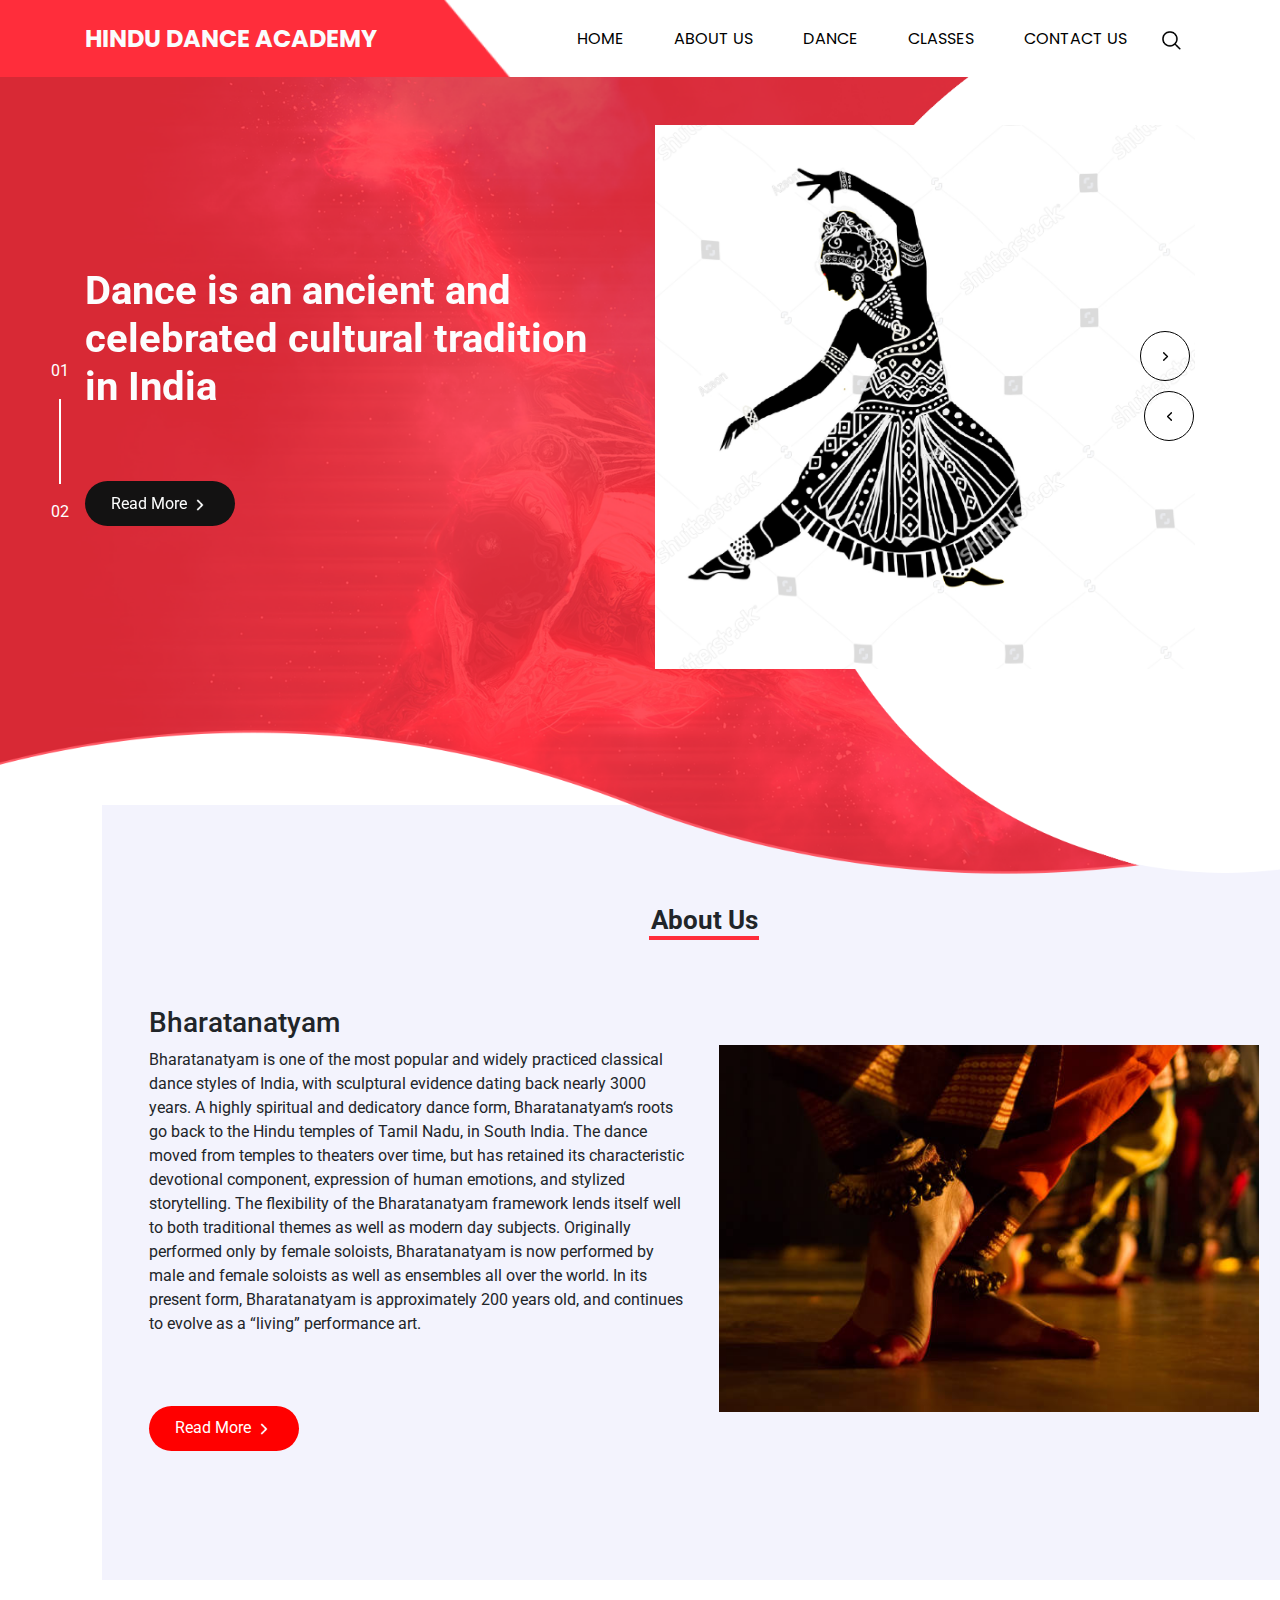
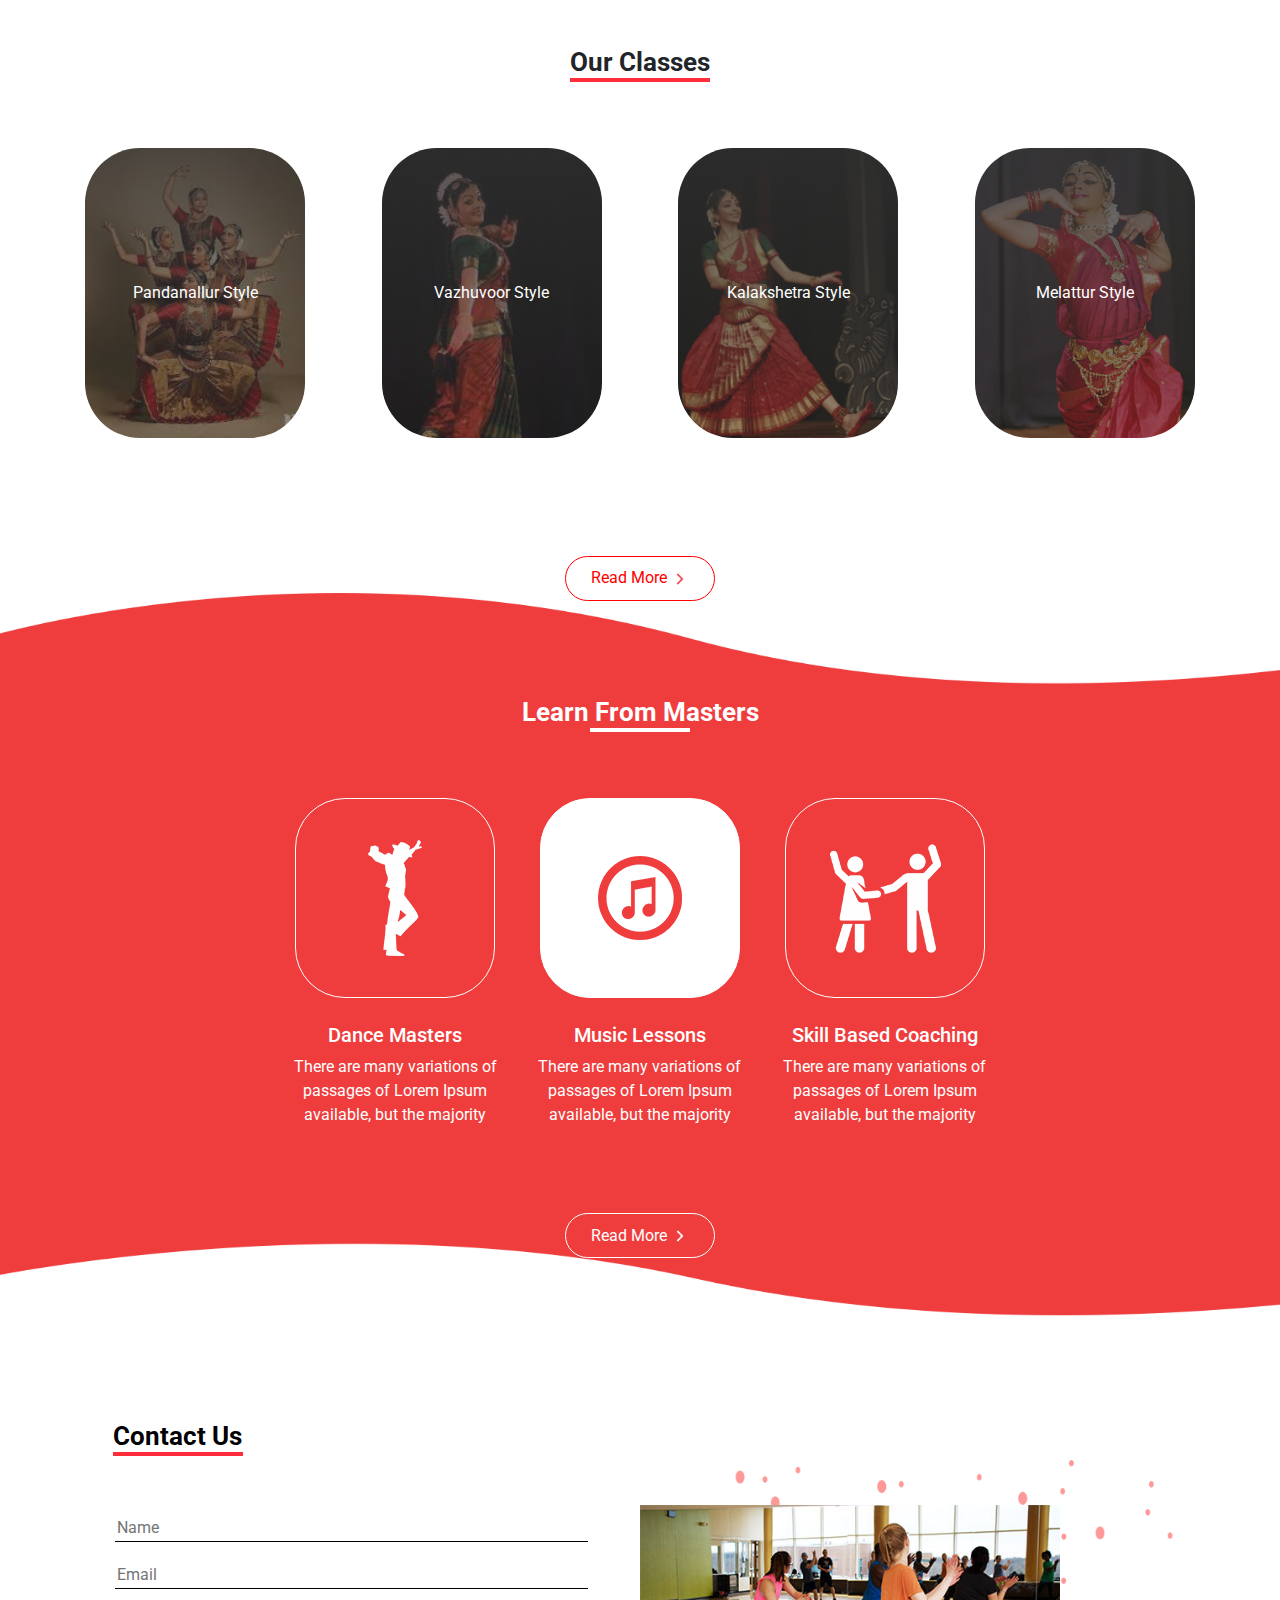
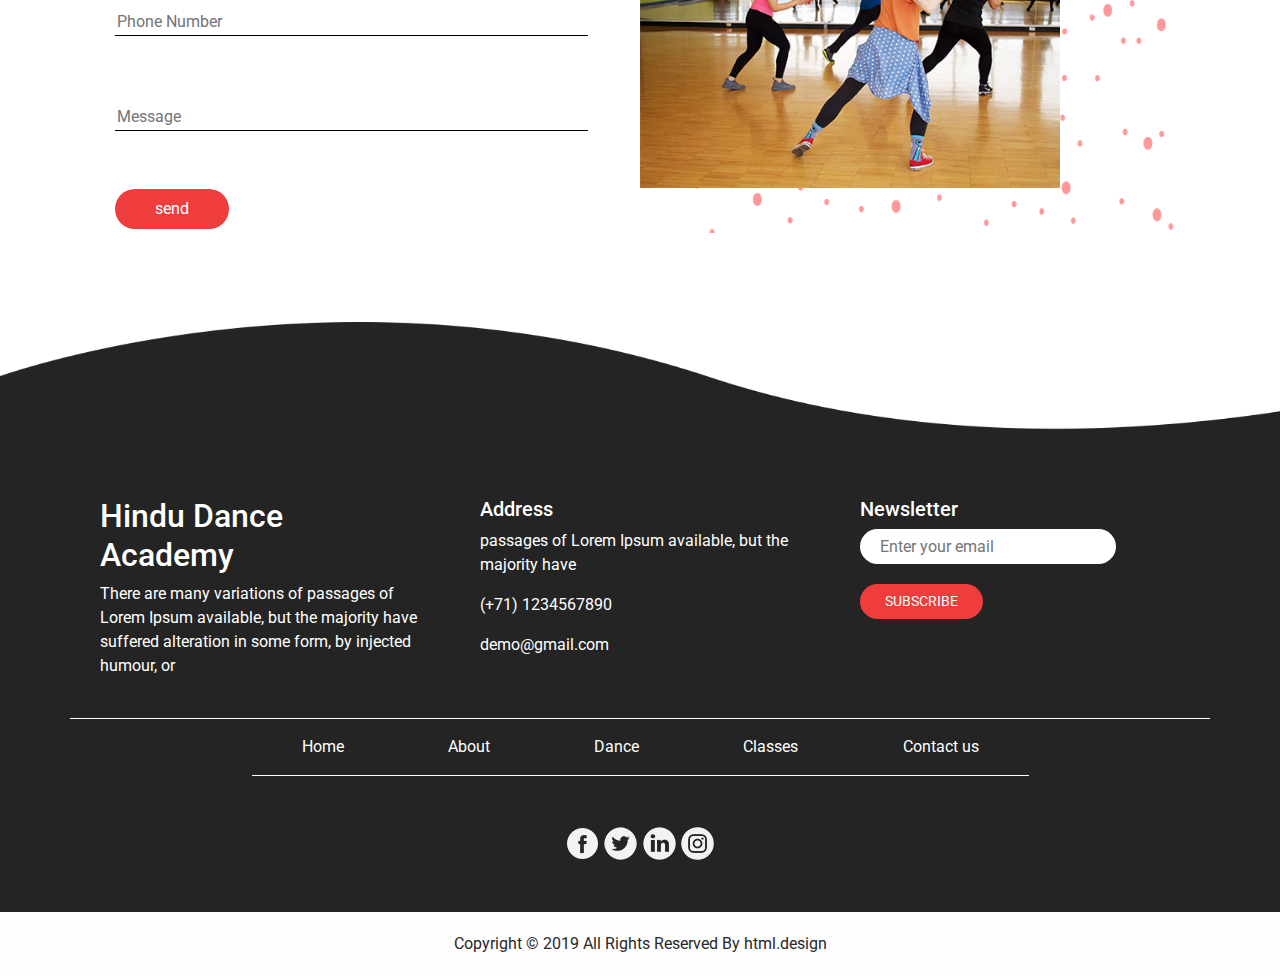
<file: index.html>
<!DOCTYPE html>
<html>

<head>
  <!-- Basic -->
  <meta charset="utf-8" />
  <meta http-equiv="X-UA-Compatible" content="IE=edge" />
  <!-- Mobile Metas -->
  <meta name="viewport" content="width=device-width, initial-scale=1, shrink-to-fit=no" />
  <!-- Site Metas -->
  <meta name="keywords" content="" />
  <meta name="description" content="" />
  <meta name="author" content="" />

  <title>Hindu Dance Academy</title>

  <!-- slider stylesheet -->
  <link rel="stylesheet" type="text/css"
    href="https://cdnjs.cloudflare.com/ajax/libs/OwlCarousel2/2.1.3/assets/owl.carousel.min.css" />

  <!-- bootstrap core css -->
  <link rel="stylesheet" type="text/css" href="css/bootstrap.css" />

  <!-- fonts style -->
  <link href="https://fonts.googleapis.com/css?family=Poppins:300,400,600,700|Roboto:300,400,700&display=swap"
    rel="stylesheet">
  <!-- Custom styles for this template -->
  <link href="css/style.css" rel="stylesheet" />
  <!-- responsive style -->
  <link href="css/responsive.css" rel="stylesheet" />
</head>

<body>

  <div class="hero_area">
    <!-- header section strats -->
    <header class="header_section">
      <div class="container">
        <nav class="navbar navbar-expand-lg custom_nav-container pt-3">
          <a class="navbar-brand" href="#">
            Hindu Dance Academy
          </a>
          <button class="navbar-toggler" type="button" data-toggle="collapse" data-target="#navbarSupportedContent"
            aria-controls="navbarSupportedContent" aria-expanded="false" aria-label="Toggle navigation">
            <span class="navbar-toggler-icon"></span>
          </button>

          <div class="collapse navbar-collapse" id="navbarSupportedContent">
            <ul class="navbar-nav ml-auto mr-2">
              <li class="nav-item active">
                <a class="nav-link" href="index.html">Home <span class="sr-only">(current)</span></a>
              </li>
              <li class="nav-item">
                <a class="nav-link" href="about.html">About Us </a>
              </li>
              <li class="nav-item">
                <a class="nav-link" href="dance.html">Dance</a>
              </li>
              <li class="nav-item">
                <a class="nav-link" href="classes.html">Classes</a>
              </li>

              <li class="nav-item">
                <a class="nav-link" href="contact.html">Contact us</a>
              </li>

            </ul>
            <form class="form-inline my-2 my-lg-0">

              <button class="btn  my-2 my-sm-0 nav_search-btn" type="submit"></button>
            </form>
          </div>
        </nav>
      </div>
    </header>
    <!-- end header section -->
    <!-- slider section -->
    <section class=" slider_section position-relative">
      <div class="number-container d-none d-md-block">
        <div class="number-box">
          <span>
            01
          </span>
          <hr>
          <span>
            02
          </span>
        </div>
      </div>
      <div id="carouselExampleControls" class="carousel slide" data-ride="carousel">
        <div class="carousel-inner">
          <div class="carousel-item active">
            <div class="container slider_item-box">
              <div class="row pt-5">
                <div class="col-md-6">
                  <div class="slider-box-detail">
                    <h1>
                      Dance is an ancient and celebrated cultural tradition in India
                    </h1>
                    <div>
                      <a href="">
                        <div>
                          <span>
                            Read More
                          </span>
                          <span>
                            <img src="images/right.png" alt="" style="width: 18px;">
                          </span>
                        </div>
                      </a>
                    </div>
                  </div>
                </div>
                <div class="col-md-6">
                  <div class="slider_box-img">
                    <div class="slider_item_img-box">
                      <img src="images/dancer.png" alt="" class="img-fluid">
                    </div>
                  </div>
                </div>
              </div>


            </div>
          </div>
          <div class="carousel-item">
            <div class="container slider_item-box">
              <div class="row pt-5">
                <div class="col-md-6">
                  <div class="slider-box-detail">
                    <h1>
                      Bharatanatyam is an ancient classical dance style, originally performed in the Hindu temples of Tamil Nadu, in southern India
                    </h1>
                    <div>
                      <a href="">
                        <div>
                          <span>
                            Read More
                          </span>
                          <span>
                            <img src="images/right.png" alt="" style="width: 18px;">
                          </span>
                        </div>
                      </a>
                    </div>
                  </div>
                </div>
                <div class="col-md-6">
                  <div class="slider_box-img">
                    <div class="slider_item_img-box">
                      <img src="images/dancer.png" alt="" class="img-fluid">
                    </div>
                  </div>
                </div>
              </div>


            </div>
          </div>
        </div>
        <div class="carousel-control">
          <a class="carousel-control-prev" href="#carouselExampleControls" role="button" data-slide="prev">
            <span class="" aria-hidden="true"></span>
            <span class="sr-only">Previous</span>
          </a>
          <a class="carousel-control-next" href="#carouselExampleControls" role="button" data-slide="next">
            <span class="" aria-hidden="true"></span>
            <span class="sr-only">Next</span>
          </a>
        </div>

      </div>

    </section>

    <!-- end slider section -->
  </div>

  <!-- about section -->

  <section class="about_section">
    <div class="container">
      <h2>
        About Us
      </h2>
      <div class="row">
        <div class="col-md-6">
          <div class="about-detail">
            <h3>
              Bharatanatyam
            </h3>
            <p>
              Bharatanatyam is one of the most popular and widely practiced classical dance styles of India, with sculptural evidence dating back nearly 3000 years. 
              A highly spiritual and dedicatory dance form, Bharatanatyam‘s roots go back to the Hindu temples of Tamil Nadu, in South India. 
              The dance moved from temples to theaters over time, but has retained its characteristic devotional component, expression of human emotions, and stylized storytelling. 
              The flexibility of the Bharatanatyam framework lends itself well to both traditional themes as well as modern day subjects. 
              Originally performed only by female soloists, Bharatanatyam is now performed by male and female soloists as well as ensembles all over the world. 
              In its present form, Bharatanatyam is approximately 200 years old, and continues to evolve as a “living” performance art.
            </p>
            <div>
              <a href="">
                <div>
                  <span>
                    Read More
                  </span>
                  <span>
                    <img src="images/right.png" alt="" style="width: 18px;">
                  </span>
                </div>
              </a>
            </div>
          </div>
        </div>
        <div class="col-md-6">
          <div class="about-imge-box">
            <img src="images/about-img.jpg" alt="" class="img-fluid">
          </div>
        </div>
      </div>
    </div>
  </section>

  <!-- end about section -->



  <!-- class section -->
  <section class="class_section py-5 my-5">
    <h2>
      Our Classes
    </h2>
    <div class="container  pb-5 ">
      <div class="d-flex justify-content-between flex-wrap">
        <div class="mt-4 mx-auto mx-sm-0 mt-lg-0">
          <div class="class_img-box box-img-1">
            <a href="">
              Pandanallur Style
            </a>
          </div>
        </div>
        <div class="mt-4 mx-auto mx-sm-0 mt-lg-0">
          <div class="class_img-box box-img-2">
            <a href="">
              Vazhuvoor Style
            </a>
          </div>
        </div>
        <div class="mt-4 mx-auto mx-sm-0 mt-lg-0">
          <div class="class_img-box box-img-3">
            <a href="">
              Kalakshetra Style
            </a>
          </div>
        </div>
        <div class="mt-4 mx-auto mx-sm-0 mt-lg-0">
          <div class="class_img-box box-img-4">
            <a href="">
              Melattur Style
            </a>
          </div>
        </div>
      </div>
    </div>
    <div class="class_section-btn">
      <a href="">
        <div>
          <span>
            Read More
          </span>
          <span>
            <img src="images/red-next.png" alt="" style="width: 18px;">
          </span>
        </div>
      </a>
    </div>
  </section>
  <!-- end class section -->
  <!-- master section -->
  <section class="master_section mb-5">
    <h2>
      Learn From Masters
    </h2>
    <div class="master_custom-container">
      <div class="row">
        <div class="col-md-4">
          <div class="master_content-box">
            <div class="master_img-box">
              <img src="images/master-1.png" alt="">
            </div>
            <div class="master_detail">
              <h4>
                Dance Masters

              </h4>
              <p>
                There are many variations of passages of Lorem Ipsum available, but the
                majority
              </p>
            </div>
          </div>
        </div>
        <div class="col-md-4">
          <div class="master_content-box">
            <div class="master_img-box master_img-box-white">
              <img src="images/master-2.png" alt="">
            </div>
            <div class="master_detail">
              <h4>
                Music Lessons

              </h4>
              <p>
                There are many variations of passages of Lorem Ipsum available, but the
                majority
              </p>
            </div>
          </div>
        </div>

        <div class="col-md-4">
          <div class="master_content-box">
            <div class="master_img-box">
              <img src="images/master-3.png" alt="">
            </div>
            <div class="master_detail">
              <h4>
                Skill Based Coaching


              </h4>
              <p>
                There are many variations of passages of Lorem Ipsum available, but the
                majority
              </p>
            </div>
          </div>
        </div>
      </div>
      <div class="master_section-btn">
        <a href="">
          <div>
            <span>
              Read More
            </span>
            <span>
              <img src="images/right.png" alt="" style="width: 18px;">
            </span>
          </div>
        </a>
      </div>
    </div>

  </section>
  <!-- end master section -->

  <!-- contact section -->

  <section class="contact_section py-5">

    <div class="container">
      <div class="d-flex justify-content-center d-md-block">
        <h2>
          Contact Us
        </h2>
      </div>
      <div class="row">
        <div class="col-md-6">
          <form action="">
            <div class="contact_form-container">
              <div>
                <div>
                  <input type="text" placeholder="Name">
                </div>
                <div>
                  <input type="email" placeholder="Email">
                </div>
                <div>
                  <input type="text" placeholder="Phone Number">
                </div>
                <div class="mt-5">
                  <input type="text" placeholder="Message">
                </div>
                <div class="mt-5">
                  <button type="submit">
                    send
                  </button>
                </div>
              </div>

            </div>

          </form>
        </div>
        <div class="col-md-6">
          <div class="contact_img-box">
            <img src="images/dance.jpg" alt="">
          </div>
        </div>
      </div>
    </div>
  </section>
  <!-- end contact section -->


  <!-- info section -->
  <section class="info_section">
    <div class="container ">
      <div class="row custom_border-btm mb-3 pb-4">
        <div class="col-md-4 info_logo">
          <h2>
            Hindu Dance Academy
          </h2>
          <p>
            There are many variations of passages of Lorem Ipsum available, but the majority have suffered alteration in
            some form, by injected humour, or
          </p>
        </div>
        <div class="col-md-4 info_address">
          <h5>
            Address
          </h5>
          <p>
            passages of Lorem Ipsum available, but the majority have
          </p>
          <p>
            (+71) 1234567890
          </p>
          <p>
            demo@gmail.com
          </p>
        </div>
        <div class="col-md-4 info_news">
          <h5>
            Newsletter
          </h5>
          <form action="">
            <div>
              <input type="email" placeholder="Enter your email">
            </div>
            <div>
              <button type="submit">
                Subscribe
              </button>
            </div>
          </form>
        </div>

      </div>
      <div class="info_nav ">
        <nav class="custom_border-btm">
          <ul>
            <li>
              <a href="index.html"> Home</a>
            </li>
            <li>
              <a href="about.html">About</a>
            </li>
            <li>
              <a href="dance.html">Dance</a>
            </li>
            <li>
              <a href="classes.html">Classes</a>
            </li>

            <li>
              <a href="contact.html">Contact us</a>
            </li>
          </ul>
        </nav>
      </div>
      <div>
        <div class="info_social">
          <div>
            <img src="images/fb.png" alt="">
          </div>
          <div>
            <img src="images/twitter.png" alt="">
          </div>
          <div>
            <img src="images/linkedin.png" alt="">
          </div>
          <div>
            <img src="images/insta.png" alt="">
          </div>
        </div>
      </div>
    </div>
  </section>
  <!-- endsss info section -->



  <!-- footer section -->
  <section class="container-fluid footer_section">
    <p>
      Copyright &copy; 2019 All Rights Reserved By
      <a href="https://html.design/">html.design</a>
    </p>
  </section>
  <!-- footer section -->

  <script type="text/javascript" src="js/jquery-3.4.1.min.js"></script>
  <script type="text/javascript" src="js/bootstrap.js"></script>





</body>

</html>
</file>
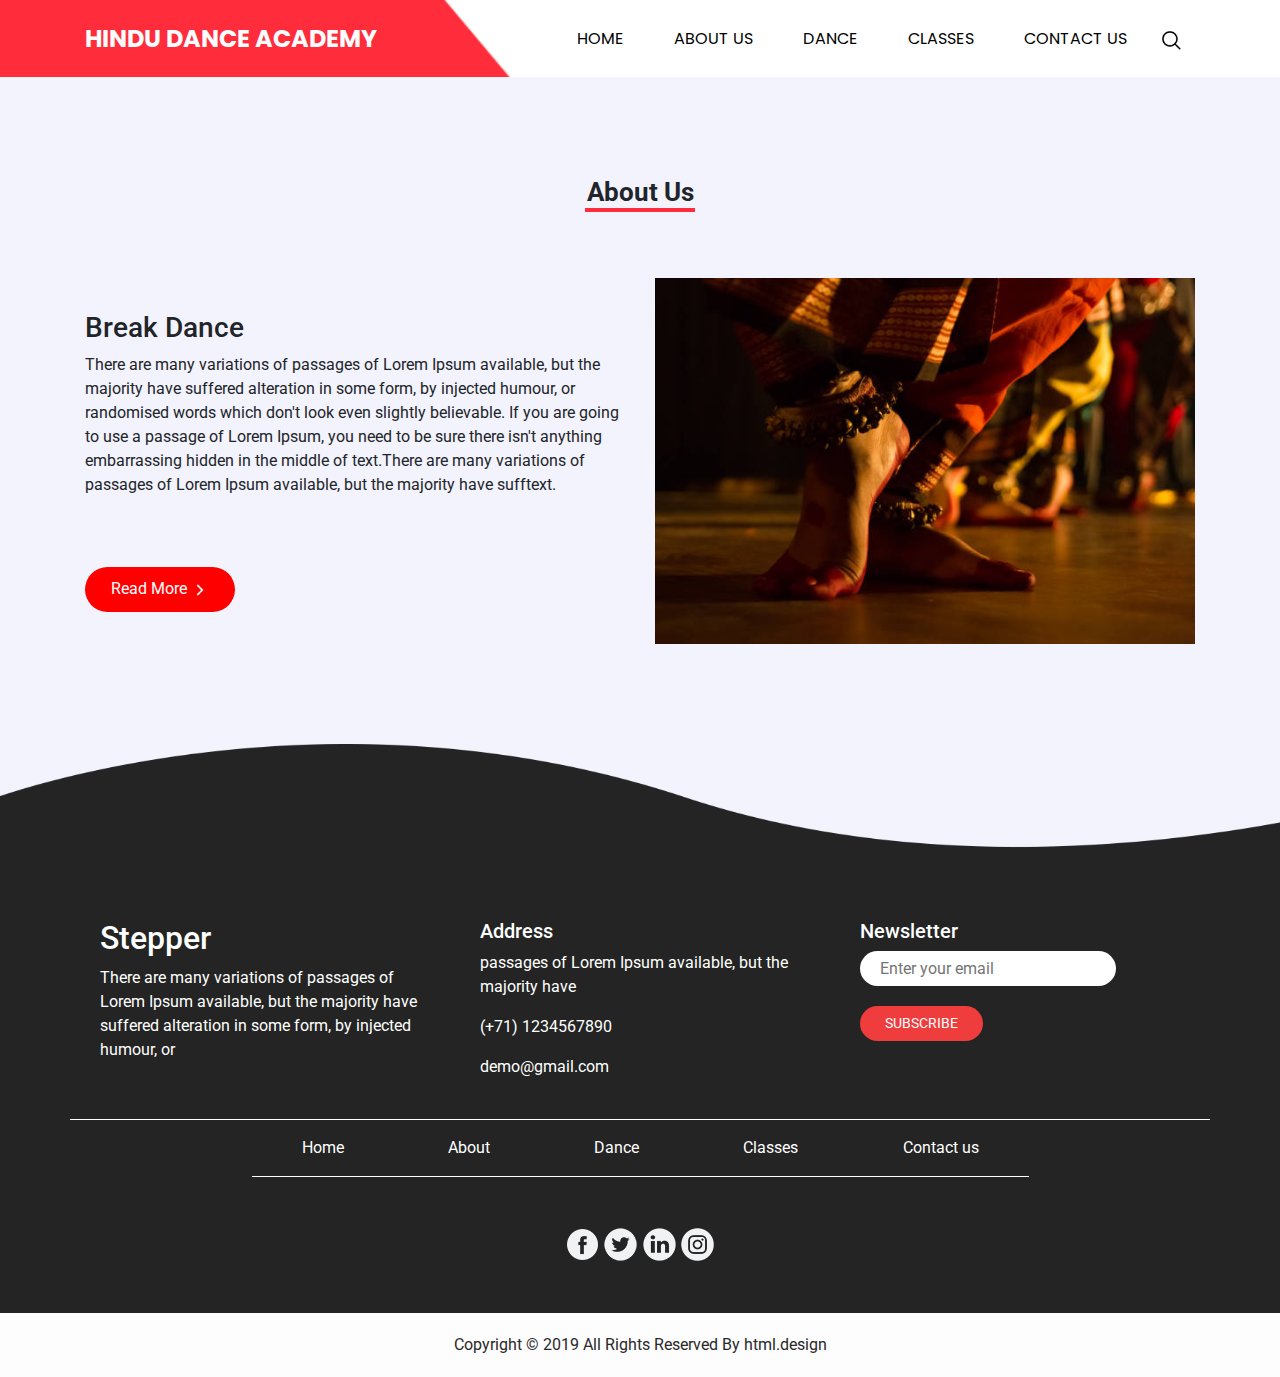
<file: about.html>
<!DOCTYPE html>
<html>

<head>
  <!-- Basic -->
  <meta charset="utf-8" />
  <meta http-equiv="X-UA-Compatible" content="IE=edge" />
  <!-- Mobile Metas -->
  <meta name="viewport" content="width=device-width, initial-scale=1, shrink-to-fit=no" />
  <!-- Site Metas -->
  <meta name="keywords" content="" />
  <meta name="description" content="" />
  <meta name="author" content="" />

  <title>Hindu Dance Academy</title>

  <!-- slider stylesheet -->
  <link rel="stylesheet" type="text/css"
    href="https://cdnjs.cloudflare.com/ajax/libs/OwlCarousel2/2.1.3/assets/owl.carousel.min.css" />

  <!-- bootstrap core css -->
  <link rel="stylesheet" type="text/css" href="css/bootstrap.css" />

  <!-- fonts style -->
  <link href="https://fonts.googleapis.com/css?family=Poppins:300,400,600,700|Roboto:300,400,700&display=swap"
    rel="stylesheet">
  <!-- Custom styles for this template -->
  <link href="css/style.css" rel="stylesheet" />
  <!-- responsive style -->
  <link href="css/responsive.css" rel="stylesheet" />
</head>

<body class="about-page">

  <div class="hero_area">
    <!-- header section strats -->
    <header class="header_section">
      <div class="container">
        <nav class="navbar navbar-expand-lg custom_nav-container pt-3">
          <a class="navbar-brand" href="#">
            Hindu Dance Academy
          </a>
          <button class="navbar-toggler" type="button" data-toggle="collapse" data-target="#navbarSupportedContent"
            aria-controls="navbarSupportedContent" aria-expanded="false" aria-label="Toggle navigation">
            <span class="navbar-toggler-icon"></span>
          </button>

          <div class="collapse navbar-collapse" id="navbarSupportedContent">
            <ul class="navbar-nav ml-auto mr-2">
              <li class="nav-item active">
                <a class="nav-link" href="index.html">Home <span class="sr-only">(current)</span></a>
              </li>
              <li class="nav-item">
                <a class="nav-link" href="about.html">About Us </a>
              </li>
              <li class="nav-item">
                <a class="nav-link" href="dance.html">Dance</a>
              </li>
              <li class="nav-item">
                <a class="nav-link" href="classes.html">Classes</a>
              </li>
              <li class="nav-item">
                <a class="nav-link" href="contact.html">Contact us</a>
              </li>

            </ul>
            <form class="form-inline my-2 my-lg-0">

              <button class="btn  my-2 my-sm-0 nav_search-btn" type="submit"></button>
            </form>
          </div>
        </nav>
      </div>
    </header>
    <!-- end header section -->

  </div>

  <!-- about section -->

  <section class="about_section">
    <div class="container">
      <h2>
        About Us
      </h2>
      <div class="row">
        <div class="col-md-6">
          <div class="about-detail">
            <h3>
              Break Dance
            </h3>
            <p>
              There are many variations of passages of Lorem Ipsum available, but the majority have suffered alteration
              in some form, by injected humour, or randomised words which don't look even slightly believable. If you
              are going to use a passage of Lorem Ipsum, you need to be sure there isn't anything embarrassing hidden in
              the middle of text.There are many variations of passages of Lorem Ipsum available, but the majority have
              sufftext.
            </p>
            <div>
              <a href="">
                <div>
                  <span>
                    Read More
                  </span>
                  <span>
                    <img src="images/right.png" alt="" style="width: 18px;">
                  </span>
                </div>
              </a>
            </div>
          </div>
        </div>
        <div class="col-md-6">
          <div class="about-imge-box">
            <img src="images/about-img.jpg" alt="" class="img-fluid">
          </div>
        </div>
      </div>
    </div>
  </section>

  <!-- end about section -->






  <!-- info section -->
  <section class="info_section">
    <div class="container ">
      <div class="row custom_border-btm mb-3 pb-4">
        <div class="col-md-4 info_logo">
          <h2>
            Stepper
          </h2>
          <p>
            There are many variations of passages of Lorem Ipsum available, but the majority have suffered alteration in
            some form, by injected humour, or
          </p>
        </div>
        <div class="col-md-4 info_address">
          <h5>
            Address
          </h5>
          <p>
            passages of Lorem Ipsum available, but the majority have
          </p>
          <p>
            (+71) 1234567890
          </p>
          <p>
            demo@gmail.com
          </p>
        </div>
        <div class="col-md-4 info_news">
          <h5>
            Newsletter
          </h5>
          <form action="">
            <div>
              <input type="email" placeholder="Enter your email">
            </div>
            <div>
              <button type="submit">
                Subscribe
              </button>
            </div>
          </form>
        </div>
      </div>
      <div class="info_nav ">
        <nav class="custom_border-btm">
          <ul>
            <li>
              <a href="index.html"> Home</a>
            </li>
            <li>
              <a href="about.html">About</a>
            </li>
            <li>
              <a href="dance.html">Dance</a>
            </li>
            <li>
              <a href="classes.html">Classes</a>
            </li>
            <li>
              <a href="contact.html">Contact us</a>
            </li>
          </ul>
        </nav>
      </div>
      <div>
        <div class="info_social">
          <div>
            <img src="images/fb.png" alt="">
          </div>
          <div>
            <img src="images/twitter.png" alt="">
          </div>
          <div>
            <img src="images/linkedin.png" alt="">
          </div>
          <div>
            <img src="images/insta.png" alt="">
          </div>
        </div>
      </div>
    </div>
  </section>
  <!-- endsss info section -->



  <!-- footer section -->
  <section class="container-fluid footer_section">
    <p>
      Copyright &copy; 2019 All Rights Reserved By
      <a href="https://html.design/">html.design</a>
    </p>
  </section>
  <!-- footer section -->

  <script type="text/javascript" src="js/jquery-3.4.1.min.js"></script>
  <script type="text/javascript" src="js/bootstrap.js"></script>





</body>

</html>
</file>
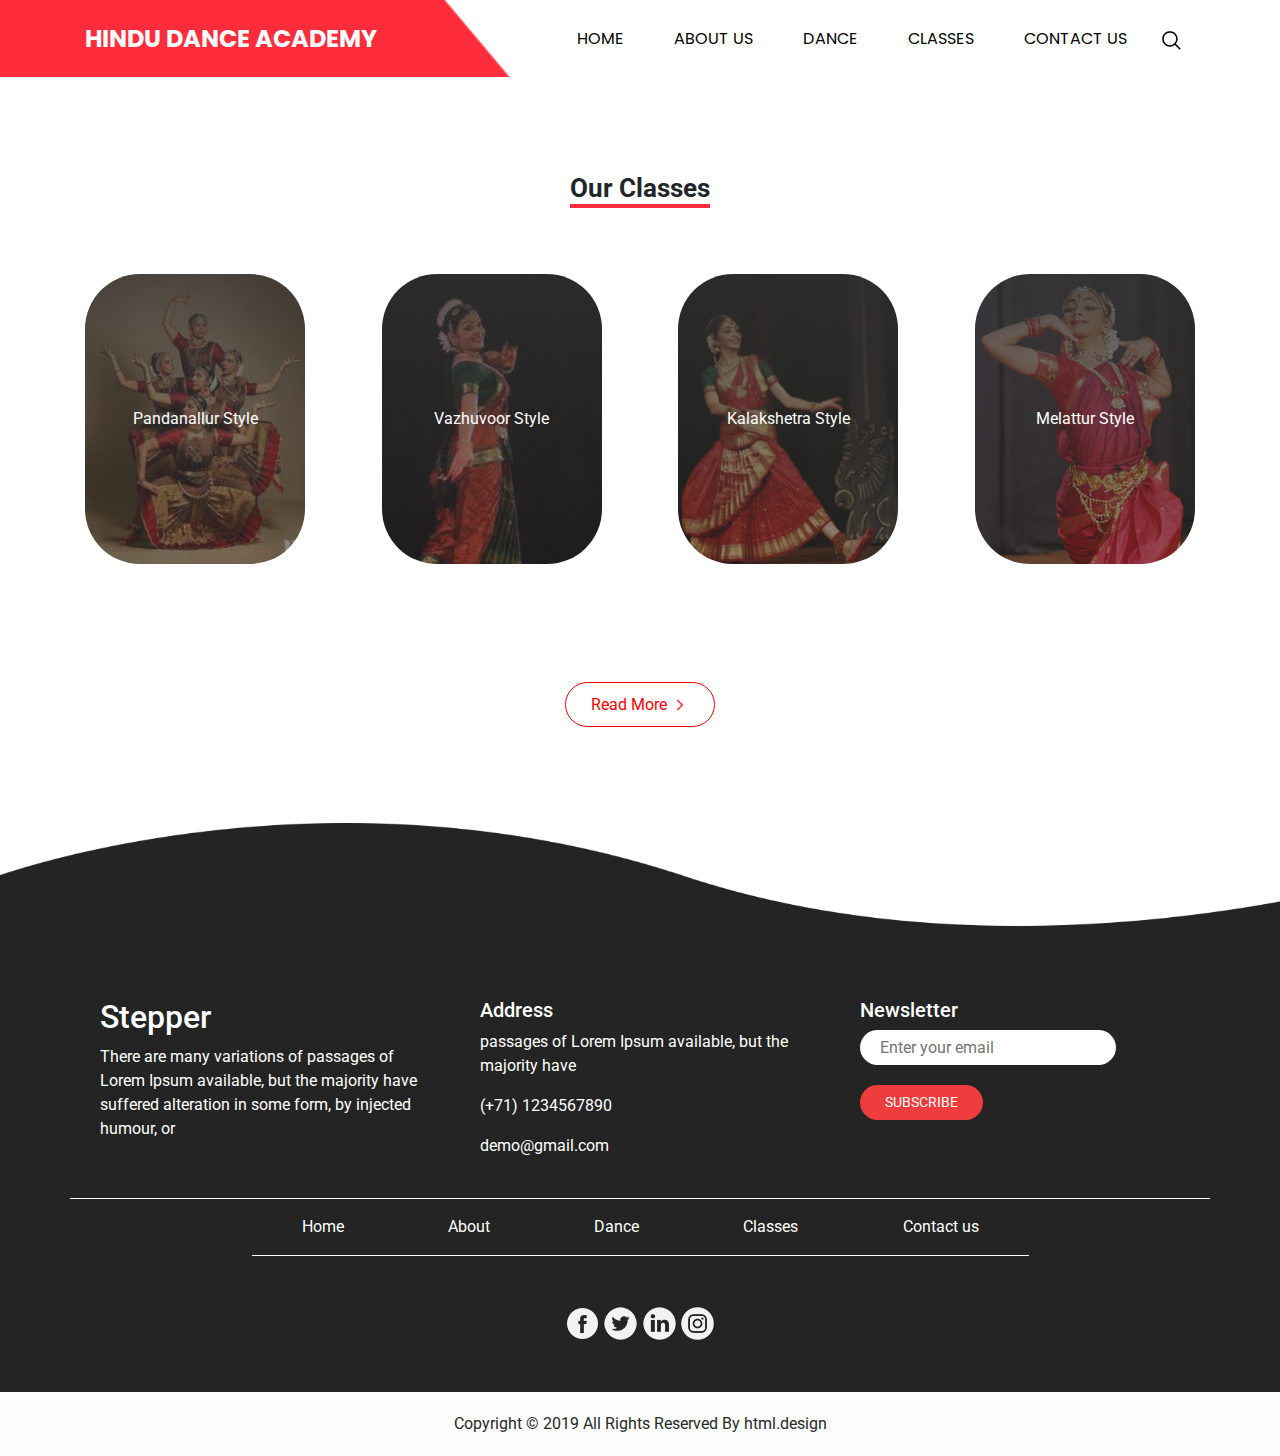
<file: classes.html>
<!DOCTYPE html>
<html>

<head>
  <!-- Basic -->
  <meta charset="utf-8" />
  <meta http-equiv="X-UA-Compatible" content="IE=edge" />
  <!-- Mobile Metas -->
  <meta name="viewport" content="width=device-width, initial-scale=1, shrink-to-fit=no" />
  <!-- Site Metas -->
  <meta name="keywords" content="" />
  <meta name="description" content="" />
  <meta name="author" content="" />

  <title>Hindu Dance Academy</title>

  <!-- slider stylesheet -->
  <link rel="stylesheet" type="text/css"
    href="https://cdnjs.cloudflare.com/ajax/libs/OwlCarousel2/2.1.3/assets/owl.carousel.min.css" />

  <!-- bootstrap core css -->
  <link rel="stylesheet" type="text/css" href="css/bootstrap.css" />

  <!-- fonts style -->
  <link href="https://fonts.googleapis.com/css?family=Poppins:300,400,600,700|Roboto:300,400,700&display=swap"
    rel="stylesheet">
  <!-- Custom styles for this template -->
  <link href="css/style.css" rel="stylesheet" />
  <!-- responsive style -->
  <link href="css/responsive.css" rel="stylesheet" />
</head>

<body>

  <div class="hero_area">
    <!-- header section strats -->
    <header class="header_section">
      <div class="container">
        <nav class="navbar navbar-expand-lg custom_nav-container pt-3">
          <a class="navbar-brand" href="#">
            Hindu Dance Academy
          </a>
          <button class="navbar-toggler" type="button" data-toggle="collapse" data-target="#navbarSupportedContent"
            aria-controls="navbarSupportedContent" aria-expanded="false" aria-label="Toggle navigation">
            <span class="navbar-toggler-icon"></span>
          </button>

          <div class="collapse navbar-collapse" id="navbarSupportedContent">
            <ul class="navbar-nav ml-auto mr-2">
              <li class="nav-item active">
                <a class="nav-link" href="index.html">Home <span class="sr-only">(current)</span></a>
              </li>
              <li class="nav-item">
                <a class="nav-link" href="about.html">About Us </a>
              </li>
              <li class="nav-item">
                <a class="nav-link" href="dance.html">Dance</a>
              </li>
              <li class="nav-item">
                <a class="nav-link" href="classes.html">Classes</a>
              </li>

              <li class="nav-item">
                <a class="nav-link" href="contact.html">Contact us</a>
              </li>

            </ul>
            <form class="form-inline my-2 my-lg-0">

              <button class="btn  my-2 my-sm-0 nav_search-btn" type="submit"></button>
            </form>
          </div>
        </nav>
      </div>
    </header>
    <!-- end header section -->




    <!-- class section -->
    <section class="class_section py-5 my-5">
      <h2>
        Our Classes
      </h2>
      <div class="container  pb-5 ">
        <div class="d-flex justify-content-between flex-wrap">
          <div class="mt-4 mx-auto mx-sm-0 mt-lg-0">
            <div class="class_img-box box-img-1">
              <a href="">
                Pandanallur Style
              </a>
            </div>
          </div>
          <div class="mt-4 mx-auto mx-sm-0 mt-lg-0">
            <div class="class_img-box box-img-2">
              <a href="">
                Vazhuvoor Style
              </a>
            </div>
          </div>
          <div class="mt-4 mx-auto mx-sm-0 mt-lg-0">
            <div class="class_img-box box-img-3">
              <a href="">
                Kalakshetra Style
              </a>
            </div>
          </div>
          <div class="mt-4 mx-auto mx-sm-0 mt-lg-0">
            <div class="class_img-box box-img-4">
              <a href="">
                Melattur Style
              </a>
            </div>
          </div>
        </div>
      </div>
      <div class="class_section-btn">
        <a href="">
          <div>
            <span>
              Read More
            </span>
            <span>
              <img src="images/red-next.png" alt="" style="width: 18px;">
            </span>
          </div>
        </a>
      </div>
    </section>
    <!-- end class section -->



    <!-- info section -->
    <section class="info_section">
      <div class="container ">
        <div class="row custom_border-btm mb-3 pb-4">
          <div class="col-md-4 info_logo">
            <h2>
              Stepper
            </h2>
            <p>
              There are many variations of passages of Lorem Ipsum available, but the majority have suffered alteration
              in
              some form, by injected humour, or
            </p>
          </div>
          <div class="col-md-4 info_address">
            <h5>
              Address
            </h5>
            <p>
              passages of Lorem Ipsum available, but the majority have
            </p>
            <p>
              (+71) 1234567890
            </p>
            <p>
              demo@gmail.com
            </p>
          </div>
          <div class="col-md-4 info_news">
            <h5>
              Newsletter
            </h5>
            <form action="">
              <div>
                <input type="email" placeholder="Enter your email">
              </div>
              <div>
                <button type="submit">
                  Subscribe
                </button>
              </div>
            </form>
          </div>
        </div>
        <div class="info_nav ">
          <nav class="custom_border-btm">
            <ul>
              <li>
                <a href="index.html"> Home</a>
              </li>
              <li>
                <a href="about.html">About</a>
              </li>
              <li>
                <a href="dance.html">Dance</a>
              </li>
              <li>
                <a href="classes.html">Classes</a>
              </li>
              <li>
                <a href="contact.html">Contact us</a>
              </li>
            </ul>
          </nav>
        </div>
        <div>
          <div class="info_social">
            <div>
              <img src="images/fb.png" alt="">
            </div>
            <div>
              <img src="images/twitter.png" alt="">
            </div>
            <div>
              <img src="images/linkedin.png" alt="">
            </div>
            <div>
              <img src="images/insta.png" alt="">
            </div>
          </div>
        </div>
      </div>
    </section>
    <!-- endsss info section -->



    <!-- footer section -->
    <section class="container-fluid footer_section">
      <p>
        Copyright &copy; 2019 All Rights Reserved By
        <a href="https://html.design/">html.design</a>
      </p>
    </section>
    <!-- footer section -->

    <script type="text/javascript" src="js/jquery-3.4.1.min.js"></script>
    <script type="text/javascript" src="js/bootstrap.js"></script>





</body>

</html>
</file>
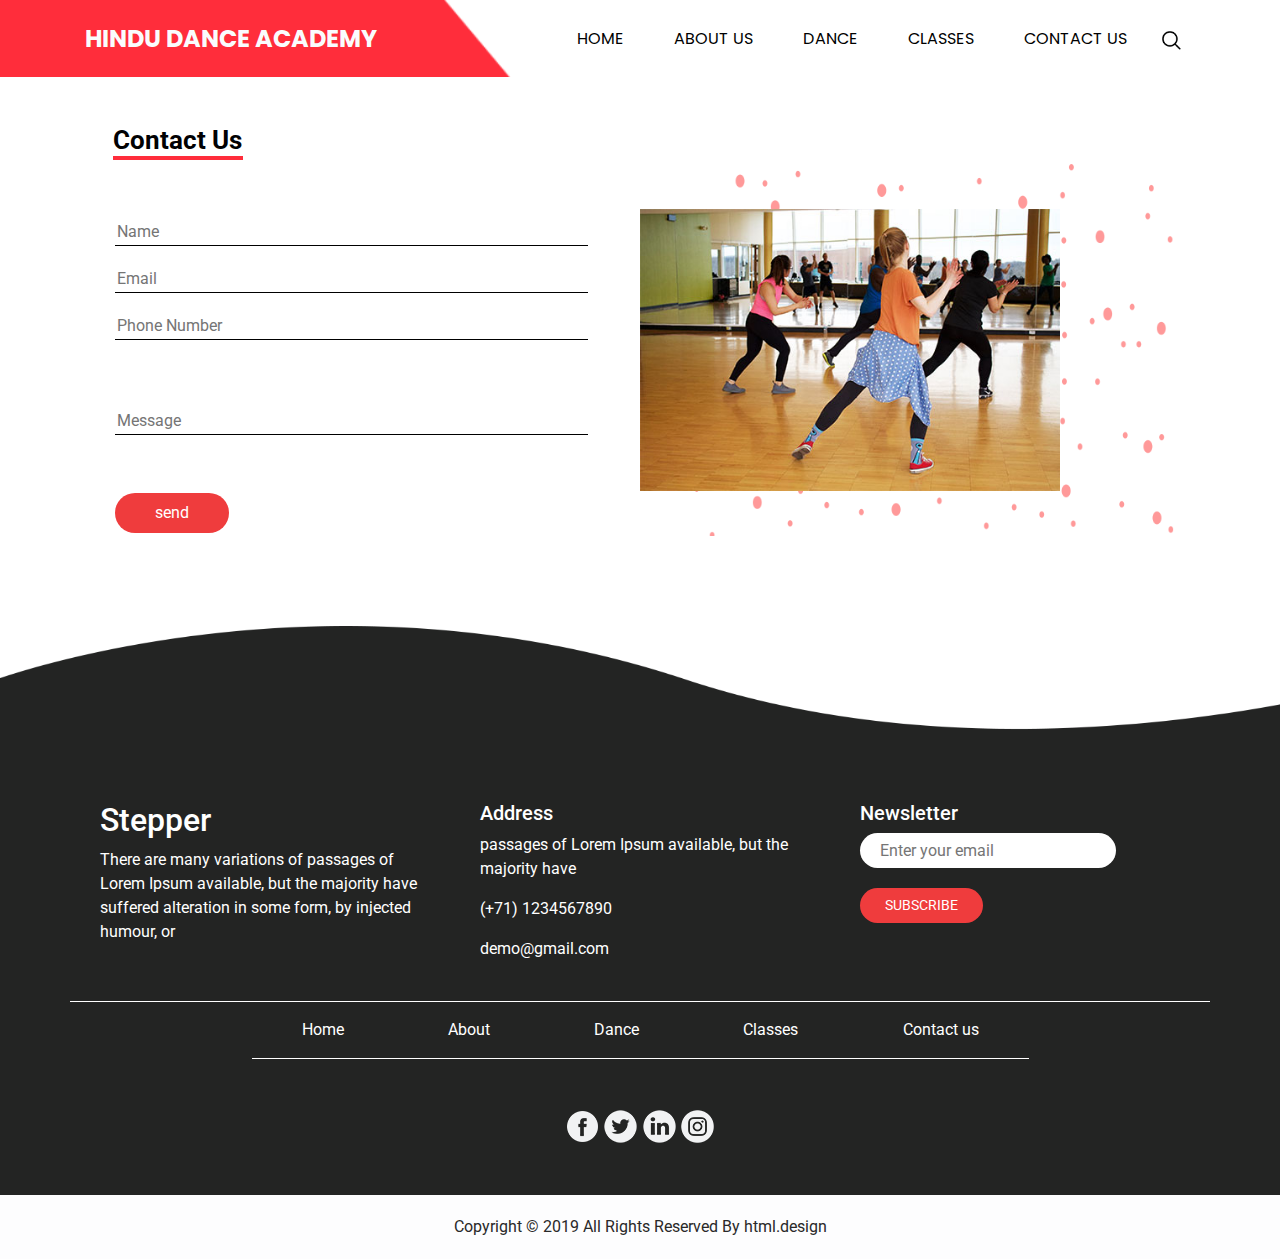
<file: contact.html>
<!DOCTYPE html>
<html>

<head>
  <!-- Basic -->
  <meta charset="utf-8" />
  <meta http-equiv="X-UA-Compatible" content="IE=edge" />
  <!-- Mobile Metas -->
  <meta name="viewport" content="width=device-width, initial-scale=1, shrink-to-fit=no" />
  <!-- Site Metas -->
  <meta name="keywords" content="" />
  <meta name="description" content="" />
  <meta name="author" content="" />

  <title>Hindu Dance Academy</title>

  <!-- slider stylesheet -->
  <link rel="stylesheet" type="text/css"
    href="https://cdnjs.cloudflare.com/ajax/libs/OwlCarousel2/2.1.3/assets/owl.carousel.min.css" />

  <!-- bootstrap core css -->
  <link rel="stylesheet" type="text/css" href="css/bootstrap.css" />

  <!-- fonts style -->
  <link href="https://fonts.googleapis.com/css?family=Poppins:300,400,600,700|Roboto:300,400,700&display=swap"
    rel="stylesheet">
  <!-- Custom styles for this template -->
  <link href="css/style.css" rel="stylesheet" />
  <!-- responsive style -->
  <link href="css/responsive.css" rel="stylesheet" />
</head>

<body>

  <div class="hero_area">
    <!-- header section strats -->
    <header class="header_section">
      <div class="container">
        <nav class="navbar navbar-expand-lg custom_nav-container pt-3">
          <a class="navbar-brand" href="#">
            Hindu Dance Academy
          </a>
          <button class="navbar-toggler" type="button" data-toggle="collapse" data-target="#navbarSupportedContent"
            aria-controls="navbarSupportedContent" aria-expanded="false" aria-label="Toggle navigation">
            <span class="navbar-toggler-icon"></span>
          </button>

          <div class="collapse navbar-collapse" id="navbarSupportedContent">
            <ul class="navbar-nav ml-auto mr-2">
              <li class="nav-item active">
                <a class="nav-link" href="index.html">Home <span class="sr-only">(current)</span></a>
              </li>
              <li class="nav-item">
                <a class="nav-link" href="about.html">About Us </a>
              </li>
              <li class="nav-item">
                <a class="nav-link" href="dance.html">Dance</a>
              </li>
              <li class="nav-item">
                <a class="nav-link" href="classes.html">Classes</a>
              </li>
              <li class="nav-item">
                <a class="nav-link" href="contact.html">Contact us</a>
              </li>

            </ul>
            <form class="form-inline my-2 my-lg-0">

              <button class="btn  my-2 my-sm-0 nav_search-btn" type="submit"></button>
            </form>
          </div>
        </nav>
      </div>
    </header>
    <!-- end header section -->


    <!-- contact section -->

    <section class="contact_section py-5">

      <div class="container">
        <div class="d-flex justify-content-center d-md-block">
          <h2>
            Contact Us
          </h2>
        </div>
        <div class="row">
          <div class="col-md-6">
            <form action="">
              <div class="contact_form-container">
                <div>
                  <div>
                    <input type="text" placeholder="Name">
                  </div>
                  <div>
                    <input type="email" placeholder="Email">
                  </div>
                  <div>
                    <input type="text" placeholder="Phone Number">
                  </div>
                  <div class="mt-5">
                    <input type="text" placeholder="Message">
                  </div>
                  <div class="mt-5">
                    <button type="submit">
                      send
                    </button>
                  </div>
                </div>

              </div>

            </form>
          </div>
          <div class="col-md-6">
            <div class="contact_img-box">
              <img src="images/dance.jpg" alt="">
            </div>
          </div>
        </div>
      </div>
    </section>
    <!-- end contact section -->


    <!-- info section -->
    <section class="info_section">
      <div class="container ">
        <div class="row custom_border-btm mb-3 pb-4">
          <div class="col-md-4 info_logo">
            <h2>
              Stepper
            </h2>
            <p>
              There are many variations of passages of Lorem Ipsum available, but the majority have suffered alteration
              in
              some form, by injected humour, or
            </p>
          </div>
          <div class="col-md-4 info_address">
            <h5>
              Address
            </h5>
            <p>
              passages of Lorem Ipsum available, but the majority have
            </p>
            <p>
              (+71) 1234567890
            </p>
            <p>
              demo@gmail.com
            </p>
          </div>
          <div class="col-md-4 info_news">
            <h5>
              Newsletter
            </h5>
            <form action="">
              <div>
                <input type="email" placeholder="Enter your email">
              </div>
              <div>
                <button type="submit">
                  Subscribe
                </button>
              </div>
            </form>
          </div>
        </div>
        <div class="info_nav ">
          <nav class="custom_border-btm">
            <ul>
              <li>
                <a href="index.html"> Home</a>
              </li>
              <li>
                <a href="about.html">About</a>
              </li>
              <li>
                <a href="dance.html">Dance</a>
              </li>
              <li>
                <a href="classes.html">Classes</a>
              </li>
              <li>
                <a href="contact.html">Contact us</a>
              </li>
            </ul>
          </nav>
        </div>
        <div>
          <div class="info_social">
            <div>
              <img src="images/fb.png" alt="">
            </div>
            <div>
              <img src="images/twitter.png" alt="">
            </div>
            <div>
              <img src="images/linkedin.png" alt="">
            </div>
            <div>
              <img src="images/insta.png" alt="">
            </div>
          </div>
        </div>
      </div>
    </section>
    <!-- endsss info section -->



    <!-- footer section -->
    <section class="container-fluid footer_section">
      <p>
        Copyright &copy; 2019 All Rights Reserved By
        <a href="https://html.design/">html.design</a>
      </p>
    </section>
    <!-- footer section -->

    <script type="text/javascript" src="js/jquery-3.4.1.min.js"></script>
    <script type="text/javascript" src="js/bootstrap.js"></script>





</body>

</html>
</file>
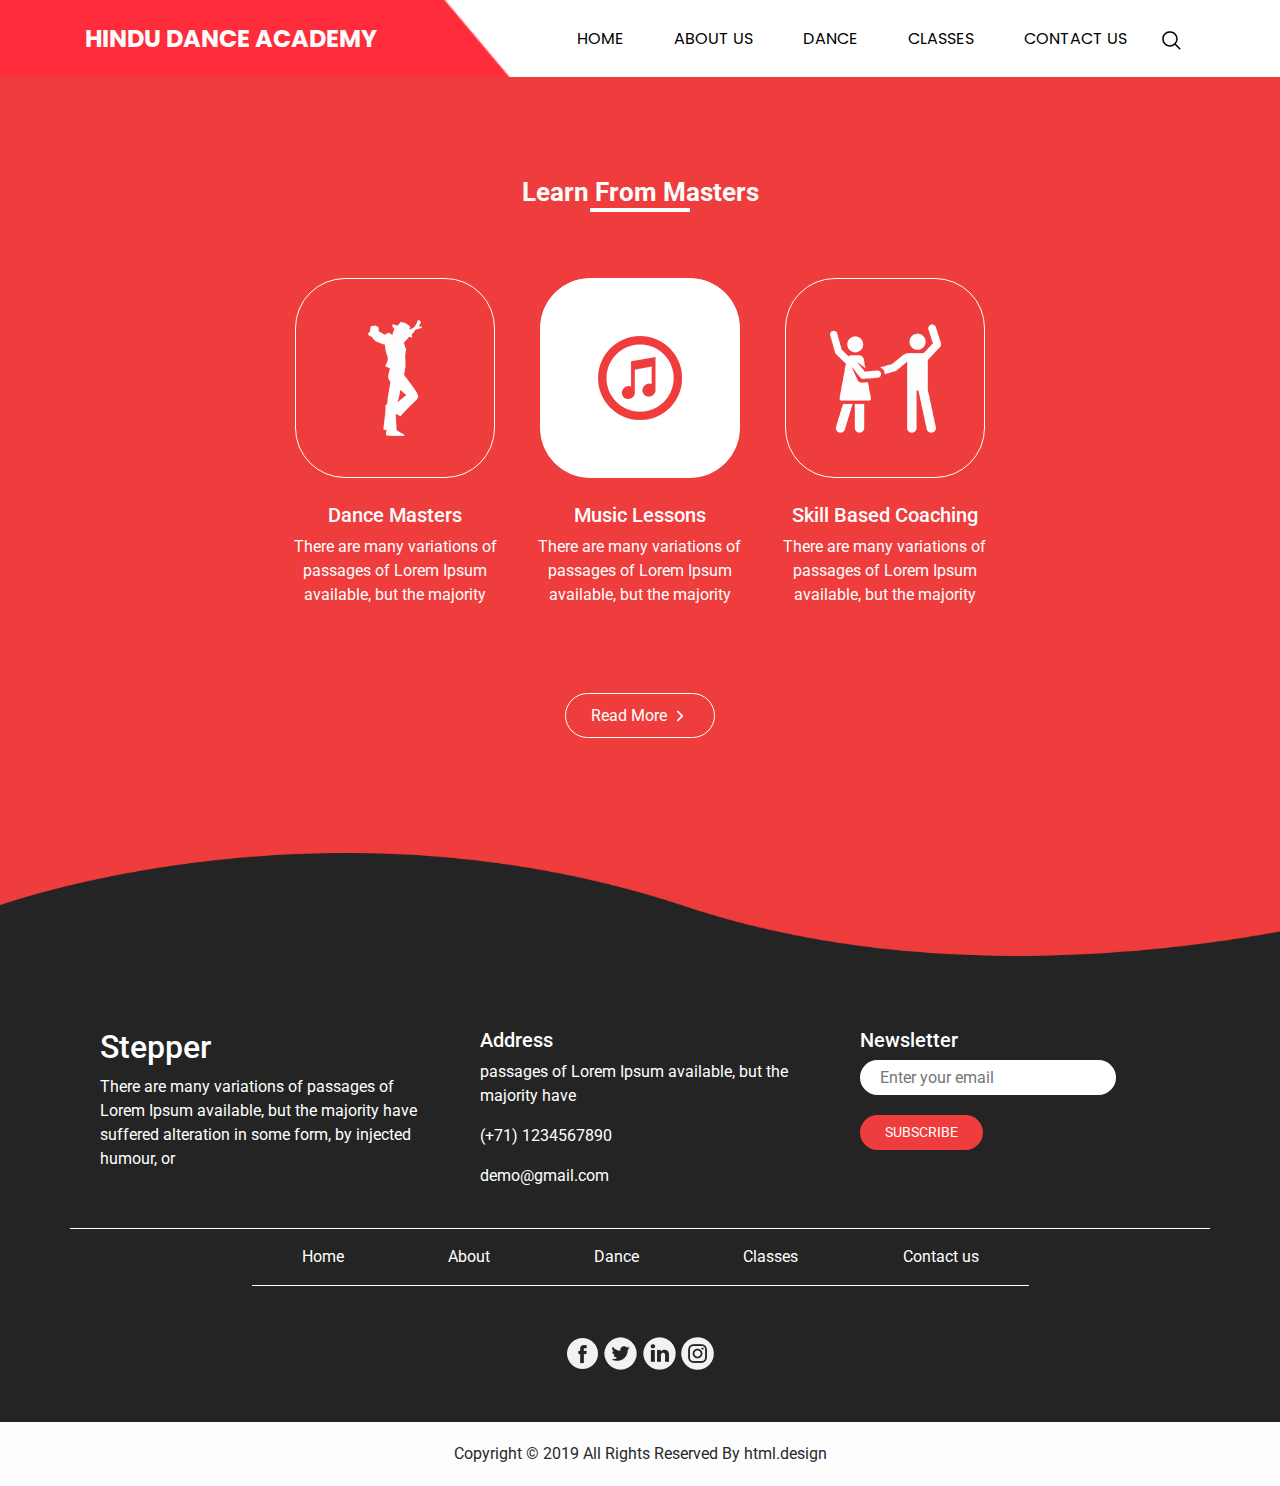
<file: dance.html>
<!DOCTYPE html>
<html>

<head>
  <!-- Basic -->
  <meta charset="utf-8" />
  <meta http-equiv="X-UA-Compatible" content="IE=edge" />
  <!-- Mobile Metas -->
  <meta name="viewport" content="width=device-width, initial-scale=1, shrink-to-fit=no" />
  <!-- Site Metas -->
  <meta name="keywords" content="" />
  <meta name="description" content="" />
  <meta name="author" content="" />

  <title>Hindu Dance Academy</title>

  <!-- slider stylesheet -->
  <link rel="stylesheet" type="text/css"
    href="https://cdnjs.cloudflare.com/ajax/libs/OwlCarousel2/2.1.3/assets/owl.carousel.min.css" />

  <!-- bootstrap core css -->
  <link rel="stylesheet" type="text/css" href="css/bootstrap.css" />

  <!-- fonts style -->
  <link href="https://fonts.googleapis.com/css?family=Poppins:300,400,600,700|Roboto:300,400,700&display=swap"
    rel="stylesheet">
  <!-- Custom styles for this template -->
  <link href="css/style.css" rel="stylesheet" />
  <!-- responsive style -->
  <link href="css/responsive.css" rel="stylesheet" />
</head>

<body class="dance_page">

  <div class="hero_area">
    <!-- header section strats -->
    <header class="header_section">
      <div class="container">
        <nav class="navbar navbar-expand-lg custom_nav-container pt-3">
          <a class="navbar-brand" href="#">
            Hindu Dance Academy
          </a>
          <button class="navbar-toggler" type="button" data-toggle="collapse" data-target="#navbarSupportedContent"
            aria-controls="navbarSupportedContent" aria-expanded="false" aria-label="Toggle navigation">
            <span class="navbar-toggler-icon"></span>
          </button>

          <div class="collapse navbar-collapse" id="navbarSupportedContent">
            <ul class="navbar-nav ml-auto mr-2">
              <li class="nav-item active">
                <a class="nav-link" href="index.html">Home <span class="sr-only">(current)</span></a>
              </li>
              <li class="nav-item">
                <a class="nav-link" href="about.html">About Us </a>
              </li>
              <li class="nav-item">
                <a class="nav-link" href="dance.html">Dance</a>
              </li>
              <li class="nav-item">
                <a class="nav-link" href="classes.html">Classes</a>
              </li>

              <li class="nav-item">
                <a class="nav-link" href="contact.html">Contact us</a>
              </li>

            </ul>
            <form class="form-inline my-2 my-lg-0">

              <button class="btn  my-2 my-sm-0 nav_search-btn" type="submit"></button>
            </form>
          </div>
        </nav>
      </div>
    </header>
    <!-- end header section -->

    <!-- master section -->
    <section class="master_section">
      <h2>
        Learn From Masters
      </h2>
      <div class="master_custom-container">
        <div class="row">
          <div class="col-md-4">
            <div class="master_content-box">
              <div class="master_img-box">
                <img src="images/master-1.png" alt="">
              </div>
              <div class="master_detail">
                <h4>
                  Dance Masters

                </h4>
                <p>
                  There are many variations of passages of Lorem Ipsum available, but the
                  majority
                </p>
              </div>
            </div>
          </div>
          <div class="col-md-4">
            <div class="master_content-box">
              <div class="master_img-box master_img-box-white">
                <img src="images/master-2.png" alt="">
              </div>
              <div class="master_detail">
                <h4>
                  Music Lessons

                </h4>
                <p>
                  There are many variations of passages of Lorem Ipsum available, but the
                  majority
                </p>
              </div>
            </div>
          </div>

          <div class="col-md-4">
            <div class="master_content-box">
              <div class="master_img-box">
                <img src="images/master-3.png" alt="">
              </div>
              <div class="master_detail">
                <h4>
                  Skill Based Coaching


                </h4>
                <p>
                  There are many variations of passages of Lorem Ipsum available, but the
                  majority
                </p>
              </div>
            </div>
          </div>
        </div>
        <div class="master_section-btn">
          <a href="">
            <div>
              <span>
                Read More
              </span>
              <span>
                <img src="images/right.png" alt="" style="width: 18px;">
              </span>
            </div>
          </a>
        </div>
      </div>

    </section>
    <!-- end master section -->


    <!-- info section -->
    <section class="info_section">
      <div class="container ">
        <div class="row custom_border-btm mb-3 pb-4">
          <div class="col-md-4 info_logo">
            <h2>
              Stepper
            </h2>
            <p>
              There are many variations of passages of Lorem Ipsum available, but the majority have suffered alteration
              in
              some form, by injected humour, or
            </p>
          </div>
          <div class="col-md-4 info_address">
            <h5>
              Address
            </h5>
            <p>
              passages of Lorem Ipsum available, but the majority have
            </p>
            <p>
              (+71) 1234567890
            </p>
            <p>
              demo@gmail.com
            </p>
          </div>
          <div class="col-md-4 info_news">
            <h5>
              Newsletter
            </h5>
            <form action="">
              <div>
                <input type="email" placeholder="Enter your email">
              </div>
              <div>
                <button type="submit">
                  Subscribe
                </button>
              </div>
            </form>
          </div>
        </div>
        <div class="info_nav ">
          <nav class="custom_border-btm">
            <ul>
              <li>
                <a href="index.html"> Home</a>
              </li>
              <li>
                <a href="about.html">About</a>
              </li>
              <li>
                <a href="dance.html">Dance</a>
              </li>
              <li>
                <a href="classes.html">Classes</a>
              </li>

              <li>
                <a href="contact.html">Contact us</a>
              </li>
            </ul>
          </nav>
        </div>
        <div>
          <div class="info_social">
            <div>
              <img src="images/fb.png" alt="">
            </div>
            <div>
              <img src="images/twitter.png" alt="">
            </div>
            <div>
              <img src="images/linkedin.png" alt="">
            </div>
            <div>
              <img src="images/insta.png" alt="">
            </div>
          </div>
        </div>
      </div>
    </section>
    <!-- endsss info section -->



    <!-- footer section -->
    <section class="container-fluid footer_section">
      <p>
        Copyright &copy; 2019 All Rights Reserved By
        <a href="https://html.design/">html.design</a>
      </p>
    </section>
    <!-- footer section -->

    <script type="text/javascript" src="js/jquery-3.4.1.min.js"></script>
    <script type="text/javascript" src="js/bootstrap.js"></script>





</body>

</html>
</file>
<file: css/style.css>
body {
	font-family: "Roboto", sans-serif;
	overflow-x: hidden;
	background-color: #fff;
}

.layout_padding {
	padding: 75px 0;
}

.layout_padding-top {
	padding-top: 75px;
}

.layout_padding-bottom {
	padding-bottom: 75px;
}

/*header section*/

.header_section {
	font-family: "Poppins", sans-serif;

	background-image: url(../images/shape-1.png);
	background-repeat: no-repeat;
	background-size: 40% 80px;
}

/* 
.header_section::before {
  content: "";

  position: absolute;
  background-repeat: no-repeat;
  content: "";
  width: 33%;
  height: 100%;
  background-size: cover;
  background-image: url(../images/shape-1.png);
} */

.header_section .nav_container {
	margin: 0 auto;
}

.custom_nav-container.navbar-expand-lg .navbar-nav .nav-link {
	text-transform: uppercase;
	padding: 10px 25px;
	color: #000101;
}

a,
a:hover,
a:focus {
	text-decoration: none;
}

a:hover,
a:focus {
	color: initial;
}

.btn,
.btn:focus {
	outline: none !important;
	box-shadow: none;
}

.custom_nav-container .navbar-toggler {}

.custom_nav-container .navbar-toggler .navbar-toggler-icon {}

.custom_nav-container .nav_search-btn {}

.navbar {}

.nav-link:hover {}

.navbar-brand,
.navbar-brand:hover {
	text-transform: uppercase;
	font-weight: bold;
	font-size: 24px;
	color: #fafcfd;
}

.custom_nav-container .nav_search-btn {
	background-image: url(../images/search-icon.png);

	background-size: 22px;
	background-repeat: no-repeat;
	background-position-y: 7px;
	width: 35px;
	height: 35px;
	padding: 0;
	border: none;
}

.custom_nav-container {
	z-index: 99999;
	padding: 15px 0;
}

.custom_nav-container .navbar-toggler {
	outline: none;
}

.custom_nav-container .navbar-toggler .navbar-toggler-icon {
	background-image: url(../images/menu.png);
	background-size: 55px;
}

/*end header section*/

/* slider section */
.slider_section {
	height: 92vh;
}

.slider_section::before {
	content: "";
	position: absolute;
	left: -5px;
	width: 101%;
	height: 100%;
	background-image: url(../images/hero1.png);
	background-size: cover;
	background-repeat: no-repeat;
	z-index: -1;
	background-position: bottom;
}

.slider_item-box .col-md-6 {
	display: flex;
	align-items: center;
}

.slider_item-box .slider-box-detail {
	color: #fcfdfe;
}

.slider_item-box .slider-box-detail h1 {
	font-weight: bold;
}

.slider_item-box .slider-box-detail a {
	display: flex;
	align-items: center;
	justify-content: center;
	width: 150px;
	height: 45px;
	background-color: #131212;
	border-radius: 25px;
	color: #fcfdfd;
	margin-top: 70px;
}

.number-container {
	position: absolute;
	top: 34%;

	left: 4%;
}

.number-container .number-box {
	display: flex;
	flex-direction: column;
	justify-content: center;
	align-items: center;
	color: white;
}

.number-container .number-box hr {
	border: none;
	width: 2px;
	height: 85px;
	background-color: white;
}

.carousel-control {
	position: absolute;
	top: 43%;
	right: 7%;
	display: flex;
	flex-direction: column;
}

.slider_section .carousel-control-prev,
.slider_section .carousel-control-next {
	background-color: #000101;

	left: auto;
	width: 50px;
	height: 50px;
	border: 1px solid #000;
	background-color: transparent;
	opacity: 1;
	border-radius: 100%;
	background-size: 15px;
	background-repeat: no-repeat;
	background-position: center;
}

.slider_section .carousel-control-prev {
	margin-top: 60px;
	margin-left: -46px;
	background-image: url(../images/prev.png);
}

.slider_section .carousel-control-next {
	background-image: url(../images/next.png);
}

/* end slider section */

/* about section */
.about-page .about_section {
	padding: 50px 0;
	margin: 50px 0;
}

.about-page .about_section::before {

	top: -50px;
	width: 100%;
	height: 150%;

}

.about_section {
	padding-left: 10%;
	padding-bottom: 100px;
	position: relative;
}

.about_section h2 {
	text-align: center;
	position: relative;
	font-size: 26px;
	font-weight: bold;
	margin-bottom: 70px;
}

.about_section h2::after {
	content: "";
	position: absolute;

	width: 110px;
	height: 4px;
	top: 100%;
	left: 50%;
	transform: translateX(-50%);

	background-color: #ff2d3b;
}

.about_section .col-md-6 {
	display: flex;
	align-items: center;
}

.about_section::before {
	content: "";
	position: absolute;
	top: -100px;
	right: 0;
	width: 92%;
	height: 120%;
	z-index: -2;
	background-color: #f3f3fd;
}

.about_section .about-detail a {
	display: flex;
	align-items: center;
	justify-content: center;
	width: 150px;
	height: 45px;
	background-color: #ff0000;
	border-radius: 25px;
	color: #fff;
	margin-top: 70px;
}

/* end about section */

/* class section */

.class_section {}

.class_section h2 {
	text-align: center;
	font-size: 26px;
	font-weight: bold;
	margin-bottom: 70px;
	position: relative;
}

.class_section h2::after {
	content: "";
	position: absolute;
	width: 140px;
	height: 4px;
	top: 100%;
	left: 50%;
	transform: translateX(-50%);

	background-color: #ff2d3b;
}

.class_section .class_img-box {
	width: 220px;
	height: 290px;
	margin: 0 auto;
	display: flex;
	justify-content: center;
	align-items: center;
	border-radius: 55px;

	background-repeat: no-repeat;
}

.class_section .class_img-box.box-img-1 {
	background: linear-gradient(0deg,
			rgba(54, 54, 54, 0.5),
			rgba(54, 54, 54, 0.8)),
		url(../images/class-1.jpg);
	background-size: cover;
}

.class_section .class_img-box.box-img-1:hover {
	background: linear-gradient(0deg,
			rgba(230, 56, 60, 0.8),
			rgba(230, 56, 60, 0.8)),
		url(../images/class-1.jpg);
	background-size: cover;
}

.class_section .class_img-box.box-img-2 {
	background: linear-gradient(0deg,
			rgba(54, 54, 54, 0.5),
			rgba(54, 54, 54, 0.8)),
		url(../images/class-2.jpg);
	background-size: cover;
}

.class_section .class_img-box.box-img-2:hover {
	background: linear-gradient(0deg,
			rgba(230, 56, 60, 0.8),
			rgba(230, 56, 60, 0.8)),
		url(../images/class-2.jpg);
	background-size: cover;
}

.class_section .class_img-box.box-img-3 {
	background: linear-gradient(0deg,
			rgba(54, 54, 54, 0.5),
			rgba(54, 54, 54, 0.8)),
		url(../images/class-3.jpg);
	background-size: cover;
}

.class_section .class_img-box.box-img-3:hover {
	background: linear-gradient(0deg,
			rgba(230, 56, 60, 0.8),
			rgba(230, 56, 60, 0.8)),
		url(../images/class-3.jpg);
	background-size: cover;
}

.class_section .class_img-box.box-img-4 {
	background: linear-gradient(0deg,
			rgba(54, 54, 54, 0.5),
			rgba(54, 54, 54, 0.8)),
		url(../images/class-4.jpg);
	background-size: cover;
}

.class_section .class_img-box.box-img-4:hover {
	background: linear-gradient(0deg,
			rgba(230, 56, 60, 0.8),
			rgba(230, 56, 60, 0.8)),
		url(../images/class-4.jpg);
	background-size: cover;
}

.class_section .class_img-box a,
.class_section .class_img-box a:hover {
	color: #fff;
}

.class_section .class_section-btn {
	display: flex;
	justify-content: center;
}

.class_section .class_section-btn a {
	display: flex;
	align-items: center;
	justify-content: center;
	width: 150px;
	height: 45px;
	border: 1px solid #ff0000;
	border-radius: 25px;
	color: #ff0000;
	margin-top: 70px;
}

/* end class section */

/* master section */
.dance_page .master_section::before {
	background-color: #ee3c3d;
	top: 0;
	height: 140%;
}

.dance_page .master_section {
	padding: 0;
	padding-top: 100px;
	margin-bottom: 0;
}

.master_section {
	position: relative;
}

.master_custom-container {
	width: 55%;
	margin: 0 auto;
	margin-bottom: 115px;
}

.master_section::before {
	content: "";
	position: absolute;
	top: -150px;
	height: 145%;
	width: 100%;
	background-image: url(../images/master-bg.png);
	background-repeat: no-repeat;
	background-size: cover;
	z-index: -1;
}

.master_section h2 {
	text-align: center;
	font-size: 26px;
	color: #fff;
	font-weight: bold;
	margin-bottom: 70px;
	position: relative;
}

.master_section h2::after {
	content: "";
	position: absolute;
	width: 100px;
	height: 4px;
	top: 100%;
	left: 50%;
	transform: translateX(-50%);

	background-color: #fff;
}

.master_img-box {
	width: 200px;
	height: 200px;
	display: flex;
	justify-content: center;
	align-items: center;
	border-radius: 50px;
	border: 1px solid white;
	margin-bottom: 25px;
}

.master_img-box-white {
	background-color: #fff;
}

.master_section .master_detail {
	color: #fff;
	text-align: center;
}

.master_section .master_detail h4 {
	font-size: 20px;
}

.master_section .master_content-box {
	display: flex;
	flex-direction: column;
	align-items: center;
}

.master_section .master_section-btn {
	display: flex;
	justify-content: center;
}

.master_section .master_section-btn a {
	display: flex;
	align-items: center;
	justify-content: center;
	width: 150px;
	height: 45px;
	border: 1px solid #fff;
	border-radius: 25px;
	color: #fff;
	margin-top: 70px;
}

/* end master section */

/* contact section */
.contact_section .col-md-6 {
	padding: 0;
}

.contact_section input {
	border: none;
	outline: none;
	border-bottom: 1px solid #000;
	width: 90%;
	margin: 10px 0;
}

.contact_form-container {
	padding: 45px;
	padding-right: 0;
}

.contact_form-container button {
	border: none;
	background-color: #ef3c3d;
	color: #fff;
	padding: 8px 40px;
	border-radius: 20px;
}

.contact_img-box {
	background-image: url(../images/dots.png);
	background-repeat: no-repeat;
	background-size: cover;
	display: flex;
	align-items: center;
	padding: 45px;
	padding-left: 0;
}

.contact_img-box img {
	width: 80%;
}

.contact_section h2 {
	font-size: 26px;
	color: #010103;
	font-weight: bold;

	position: relative;
	margin-left: 2.5%;
}

.contact_section h2::after {
	content: "";
	position: absolute;
	width: 130px;
	height: 4px;
	top: 100%;
	left: 0;

	background-color: #ff2d3b;
}

/* end contact section */

/* info section */
.info_section {
	padding-top: 175px;
	padding-bottom: 1px;
	color: #fff;
	background-image: url(../images/info-bg.png);
	background-size: cover;
	background-position: left top;
	background-repeat: no-repeat;
}

.info_section .col-md-4 {
	padding: 0 30px;
}

.info_news input {
	border: none;
	width: 80%;
	height: 35px;
	border-radius: 20px;
	background-color: #fff;
	outline: none;
	padding-left: 20px;
}

.info_news button {
	border: none;
	background-color: #ef3c3d;
	color: #fff;
	text-transform: uppercase;
	font-size: 14px;
	padding: 7px 25px;
	border-radius: 20px;
	margin-top: 20px;
}

.info_nav nav {
	width: 70%;
	margin: 0 auto;
}

.info_nav ul {
	display: flex;
	justify-content: space-between;
	padding: 0 50px;
}

.info_nav ul li {
	list-style-type: none;
}

.info_nav ul li a {
	color: #fff;
}

.custom_border-btm {
	border-bottom: 1px solid #fff;
}

.info_social {
	display: flex;
	justify-content: space-between;
	width: 150px;
	margin: 50px auto;
}

/* end info section */

/* footer section*/

.footer_section {
	background-color: #fdfdfe;
	padding: 20px 0;
	font-family: "Roboto", sans-serif;
}

.footer_section p {
	color: #292929;
	margin: 0;
	text-align: center;
}

.footer_section a {
	color: #292929;
}

/* end footer section*/
</file>
<file: css/responsive.css>
@media (max-width: 1120px) {
  .master_custom-container {
    width: 70%;
  }
}

@media (max-width: 992px) {
  #navbarSupportedContent {
    margin-top: 25px;
  }

  .custom_nav-container .form-inline.my-2.my-lg-0 {
    padding-left: 25px;
  }

  .master_custom-container {
    width: 75%;
  }

  /* .about_section {
        margin-top: 150px;
    } */
}

@media (max-width: 768px) {
  .header_section .navbar-brand {
    font-size: 20px;
  }

  .header_section {
    background-size: 100% 80px;
  }

  .slider_section {
    height: auto;
  }

  .slider_item-box .slider-box-detail {
    padding-right: 15%;
  }

  .about_section {
    padding: 15px;
    margin-top: 150px;
  }

  .about_section::before {
    top: -50px;

    height: 114%;
  }

  .about_section::before {
    width: 100%;
  }

  .about-imge-box {
    margin-top: 50px;
  }

  .about_section .about-detail a {
    margin-top: 35px;
  }

  .master_section::before {
    height: 135%;
  }

  .info_nav {
    margin: 0 -15px;
  }

  .info_nav nav {
    width: 100%;
  }

  .info_section .col-md-4 {
    padding: 20px 30px;
  }
}

@media (max-width: 576px) {
  .carousel-control {
    display: none;
  }

  .dance_page .master_section {
    margin-top: 0;
  }

  .master_section {
    margin-top: 75px;
    padding-top: 15%;
  }

  .info_nav ul {
    padding: 0 10px;
  }

  .info_news input {
    width: 100%;
  }
}

@media (max-width: 480px) {
}

@media (max-width: 400px) {
  .info_nav ul {
    flex-direction: column;
    align-items: center;
  }
}

@media (max-width: 360px) {
  .master_section::before {
    top: -200px;
  }
}

@media (min-width: 1200px) {
}
</file>
